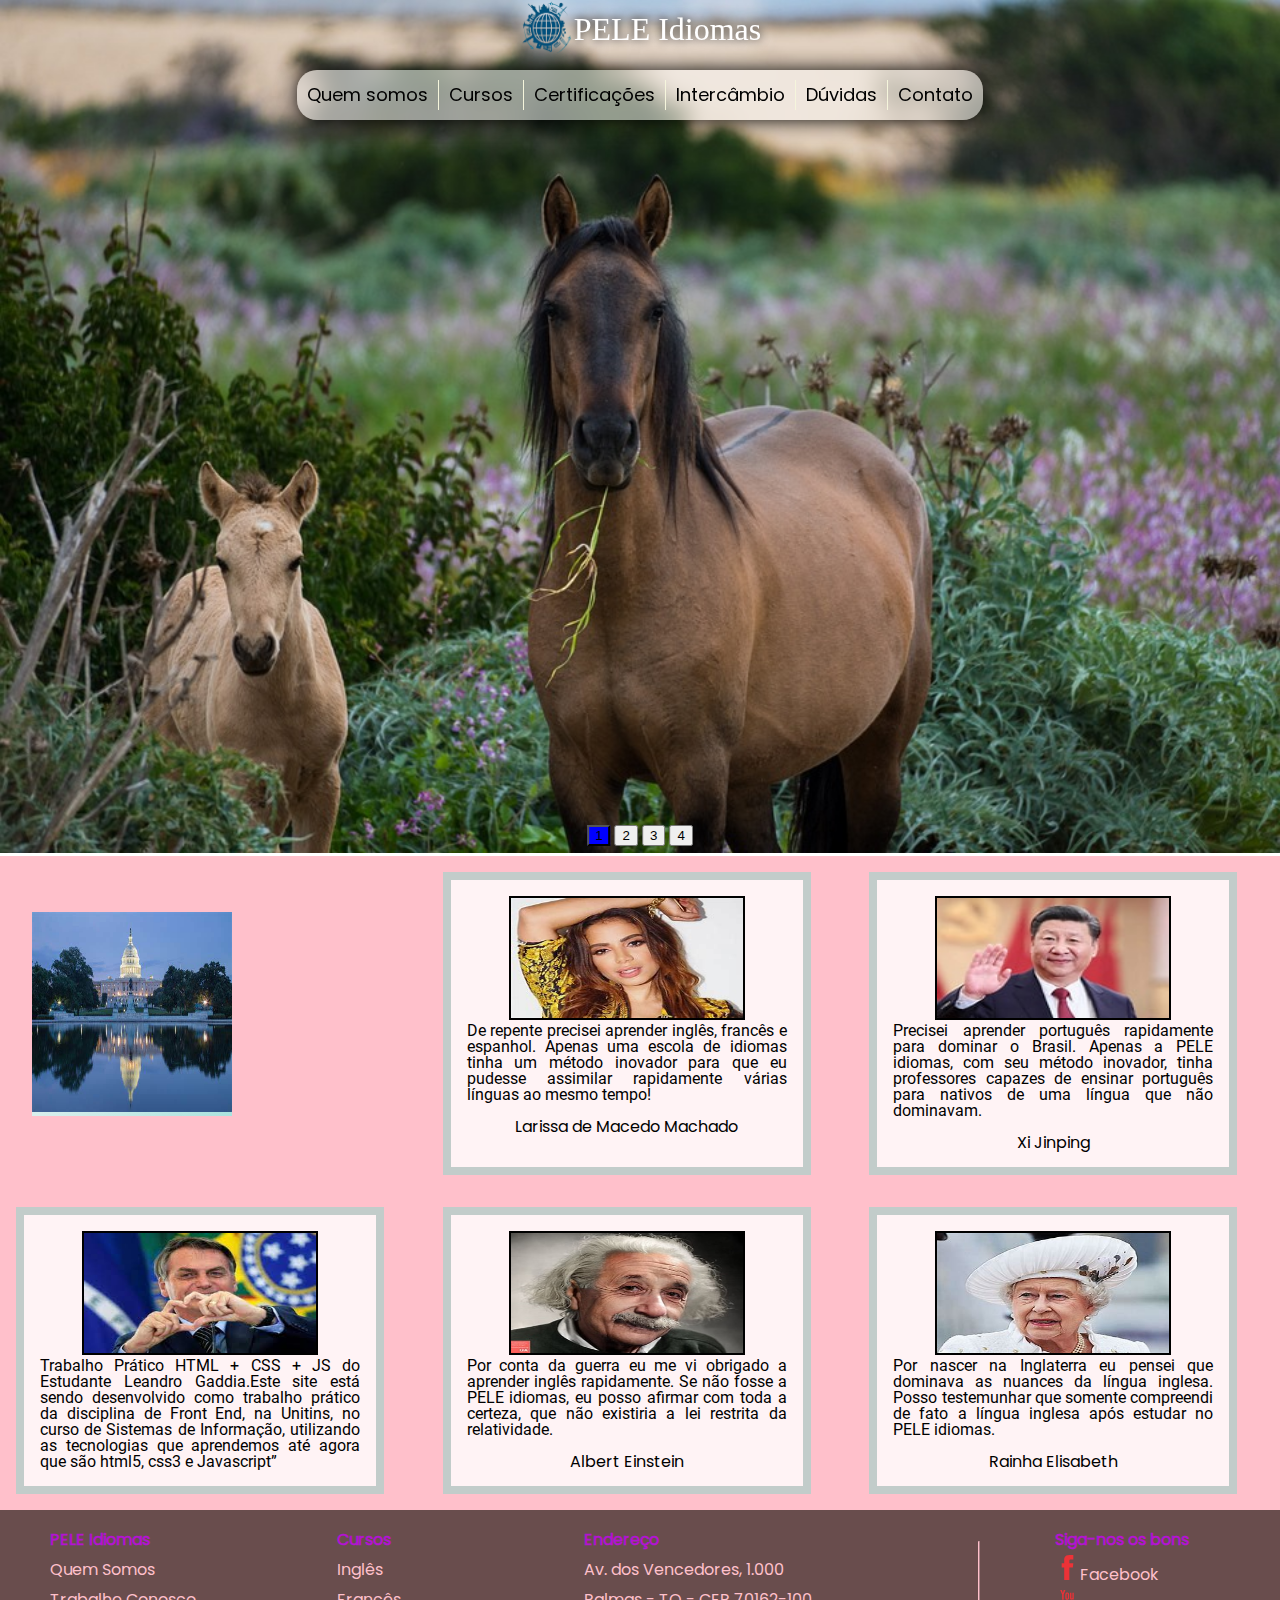
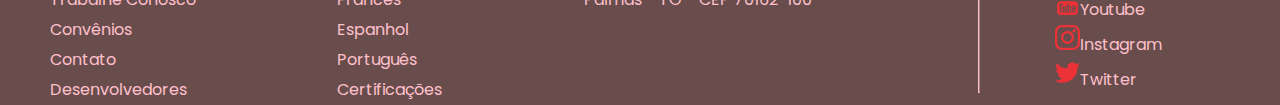
<file: index.html>
<!DOCTYPE html>
<html lang="pt">

<head>
    <meta charset="UTF-8">
    <meta http-equiv="X-UA-Compatible" content="IE=edge">
    <meta name="viewport" content="width=device-width, initial-scale=1.0">
    <link rel="icon" href="./img/logo.jpeg">
    <link rel="stylesheet" href="./css/reset.css">
    <link rel="stylesheet" href="./css/style.css">
    <link rel="stylesheet" href="./css/animation.css">
    <title>PELE Idiomas</title>
</head>

<body>

    <!-- Definindo o menu2 -->
    <div class="grid-container_1">
        <header class="menu2">
            <nav>
                <ul id="texto_poppins" class="center">
                    <li class="linha_qs_menu"><a href="#" target="_blank">Quem somos</a></li>
                    <div class="linha"></div>
                    <li class="tooltip_cursos"><a href="#" target="_blank">Cursos</a>
                        <ul class="tooltiptext_cursos">
                            <li><a href="curso_ingles.html">Inglês</a></li>
                            <li><a href="#">Francês</a></li>
                            <li><a href="#">Espanhol</a></li>
                            <li><a href="#">Português</a></li>
                        </ul>
                    </li>
                    <div class="linha"></div>
                    <li class="tooltip_certificacoes"><a href="#" target="_blank">Certificações</a>
                        <ul class="tooltiptext_certificacoes">
                            <li><a href="#">TOEFL</a></li>
                            <li><a href="#">Cambridge</a></li>
                            <li><a href="#">DELF</a></li>
                            <li><a href="#">DALF</a></li>
                            <li><a href="#">SIELE</a></li>
                        </ul>
                    </li>
                    <div class="linha"></div>
                    <li class="tooltip_intercambio"><a href="#">Intercâmbio</a>
                        <ul class="tooltiptext_intercambio">
                            <li><a href="intercambio_eua.html">EUA</a></li>
                            <li><a href="#">Inglaterra</a></li>
                            <li><a href="#">França</a></li>
                            <li><a href="#">Espanha</a></li>
                        </ul>
                    </li>
                    <div class="linha"></div>
                    <li><a href="#" target="_blank">Dúvidas</a></li>
                    <div class="linha"></div>
                    <li id="linha_menu_contato"><a href="contato.html">Contato</a></li>
                </ul>
            </nav>
        </header>
    </div>

    <!-- Definindo o grid da pagina -->
    <div class="grid-pagina">

        <!-- Definindo o Carrossel -->
        <div class="grid-container_2">
            <div class="carrossel">
                <!-- Definindo o menu1 -->
                <div class="menu1">
                    <nav>
                        <ul class="home">

                            <li id="linha_logo_menu"><a href="#" target="_blank"><img
                                        src="img/logo_transparente.png"></a></li>
                            <li id="linha_nome_menu"><a href="#" target="_blank"><b>PELE Idiomas</b></a></li>

                        </ul>
                    </nav>
                </div>
                <div class="galeria">
                    <ul class="lista_de_slides">
                        <li class="slide"><a href="#" target="_blank"><img src="./img/foto01.jpg" alt="Foto 1"></a></li>
                        <li class="slide"><a href="#" target="_blank"><img src="./img/foto02.jpg" alt="Foto 2"></a></li>
                        <li class="slide"><a href="#" target="_blank"><img src="./img/foto03.jpg" alt="Foto 3"></a></li>
                        <li class="slide"><a href="#" target="_blank"><img src="./img/foto04.jpg" alt="Foto 4"></a></li>
                    </ul>
                </div>
                <div class="controle">
                    <button class="opcao" onclick="altera_visao(0)">1</button>
                    <button class="opcao" onclick="altera_visao(1)">2</button>
                    <button class="opcao" onclick="altera_visao(2)">3</button>
                    <button class="opcao" onclick="altera_visao(3)">4</button>
                </div>
            </div>
        </div>

        <!-- Definindo o cubo e os depoimentos -->
        <div class="grid-container_3">

            <!-- Definindo o cubo -->
            <div class="cubo">
                <div class="face face--front"><a href="intercambio_eua.html"><img
                            src="./img/washington.jpg" alt="Foto 1">
                        <p class="washington">Intercâmbio <br> para <br> Washington</p>
                    </a></div>
                <div class="face face--right"><a href="#"><img
                            src="./img/london.jpg" alt="Foto 2">
                        <p class="londres">Intercâmbio <br> para <br> Londres</p>
                    </a></div>
                <div class="face face--back"><a href="#"><img
                            src="./img/paris.jpg" alt="Foto 3">
                        <p class="paris">Intercâmbio <br> para <br> Paris</p>
                    </a></div>
                <div class="face face--left"><a href="#"><img
                            src="./img/madrid.jpg" alt="Foto 4">
                        <p class="madrid">Intercâmbio <br> para <br> Madrid</p>
                    </a></div>
                <div class="face face--top"></div>
                <div class="face face--bottom"></div>
            </div>

            <div class="depoimento1">
                <img src="img/aluno1.jpg">
                <p id="texto_roboto">De repente precisei aprender inglês, francês e espanhol. Apenas uma escola de
                    idiomas tinha um método inovador para que eu pudesse assimilar rapidamente várias línguas ao mesmo
                    tempo!</p> <br>
                <p id="texto_poppins">Larissa de Macedo Machado</p>
            </div>

            <div class="depoimento2">
                <img src="img/aluno2.jpg">
                <p id="texto_roboto">Precisei aprender português rapidamente para dominar o Brasil. Apenas a PELE
                    idiomas, com seu método inovador, tinha professores capazes de ensinar português para nativos de uma
                    língua que não dominavam.</p> <br>
                <p id="texto_poppins">Xi Jinping</p>
            </div>

            <div class="depoimento5">
                <img src="img/aluno5.jpg">
                <p id="texto_roboto">Trabalho Prático HTML + CSS + JS do Estudante Leandro Gaddia.Este site está sendo desenvolvido como trabalho prático da disciplina de Front End, na Unitins, no curso de Sistemas de Informação, utilizando as tecnologias que aprendemos até agora que são html5, css3 e Javascript”</p>
            </div>

            <div class="depoimento3">
                <img src="img/aluno3.jpg">
                <p id="texto_roboto">Por conta da guerra eu me vi obrigado a aprender inglês rapidamente. Se não fosse a
                    PELE idiomas, eu posso afirmar com toda a certeza, que não existiria a lei restrita da relatividade.
                </p> <br>
                <p id="texto_poppins">Albert Einstein</p>
            </div>

            <div class="depoimento4">
                <img src="img/aluno4.jpg">
                <p id="texto_roboto">Por nascer na Inglaterra eu pensei que dominava as nuances da língua inglesa. Posso
                    testemunhar que somente compreendi de fato a língua inglesa após estudar no PELE idiomas.</p> <br>
                <p id="texto_poppins">Rainha Elisabeth</p>
            </div>

        </div>

        <!-- Definindo o rodapé -->
        <div id="texto_poppins" class="grid-container_4">
            <div class="item-f1">
                <div class="topicos">PELE Idiomas</div>
                <nav>
                    <ul>
                        <li><a href="#" target="_blank">Quem Somos</a></li>
                        <li><a href="#" target="_blank">Trabalhe Conosco</a></li>
                        <li><a href="#" target="_blank">Convênios</a></li>
                        <li><a href="#" target="_blank">Contato</a></li>
                        <li><a href="quemsou.html">Desenvolvedores</a></li>
                    </ul>
                </nav>
            </div>

            <div class="item-f2">
                <div class="topicos">Cursos</div>
                <nav>
                    <ul>
                        <li><a href="#" target="_blank">Inglês</a></li>
                        <li><a href="#" target="_blank">Francês</a></li>
                        <li><a href="#" target="_blank">Espanhol</a></li>
                        <li><a href="#" target="_blank">Português</a></li>
                        <li><a href="#" target="_blank">Certificações</a></li>
                    </ul>
                </nav>
            </div>

            <div class="item-f3">
                <div class="topicos">Endereço</div>
                <nav>
                    <ul>
                        <li>Av. dos Vencedores, 1.000</li>
                        <li>Palmas - TO - CEP 70162-100</li>
                    </ul>
                </nav>
            </div>

            <div class="item-f4">
                <div class="bloco1">
                    <hr>
                </div>
                <div class="bloco2">
                    <div class="topicos">Siga-nos os bons</div>
                    <nav>
                        <ul>
                            <li><a href="#" target="_blank"><img src="./img/facebook.svg">Facebook</a></li>
                            <li><a href="#" target="_blank"><img src="./img/youtube.svg">Youtube</a></li>
                            <li><a href="#" target="_blank"><img src="./img/instagram.svg">Instagram</a></li>
                            <li><a href="#" target="_blank"><img src="./img/twitter.svg">Twitter</a></li>
                        </ul>
                    </nav>
                </div>
            </div>
        </div>

    </div>
    <script src="script/menu_flutuante.js"></script>
    <script src="script/carrossel.js"></script>
</body>

</html>
</file>
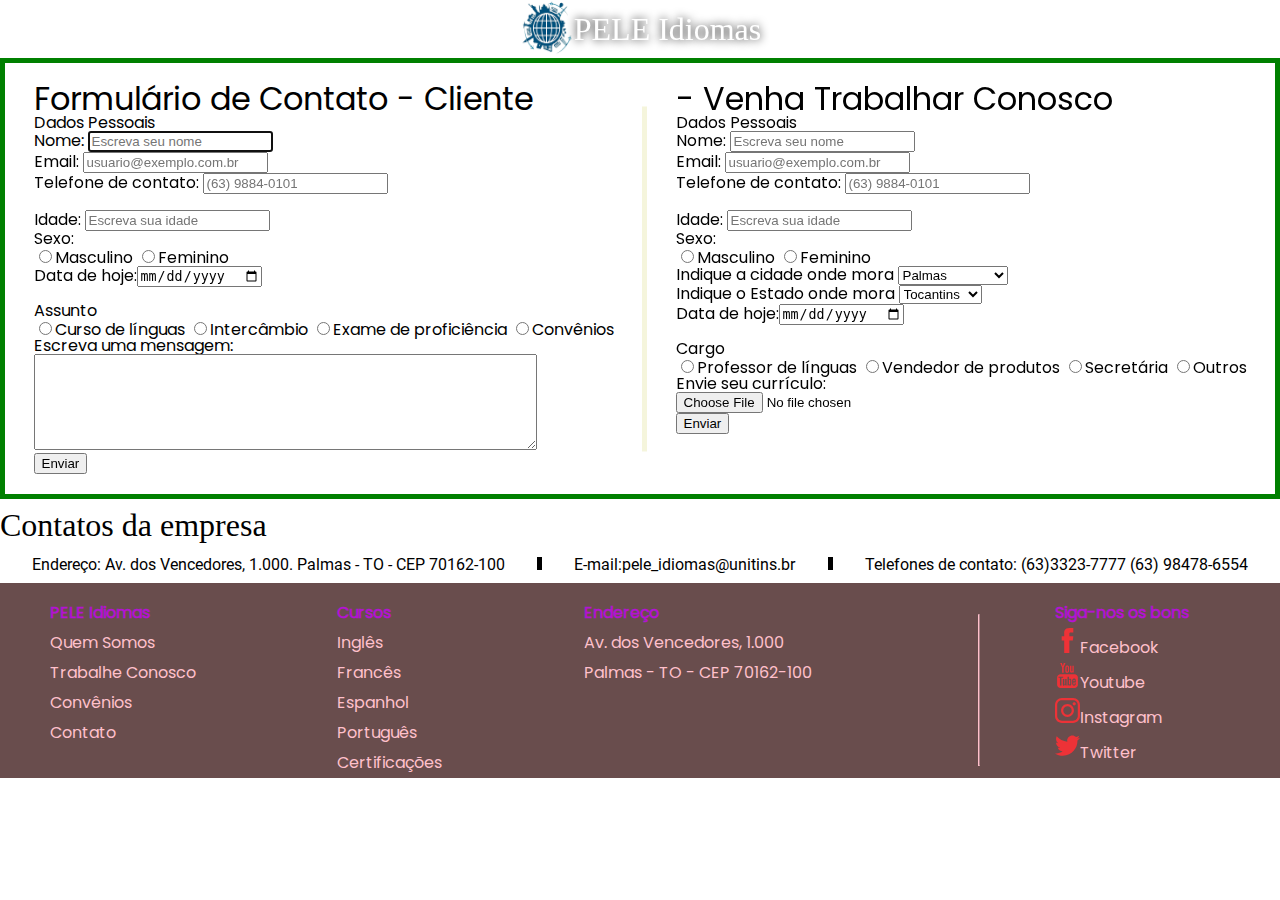
<file: contato.html>
<!DOCTYPE html>
<html lang="en">

<head>
    <meta charset="UTF-8">
    <meta http-equiv="X-UA-Compatible" content="IE=edge">
    <meta name="viewport" content="width=device-width, initial-scale=1.0">
    <link rel="icon" href="./img/logo.jpeg">
    <link rel="stylesheet" href="./css/reset.css">
    <link rel="stylesheet" href="./css/style.css">
    <title>Contato</title>
</head>

<body>
    <div class="grid_contato">
        <div class="menu_contato">
            <nav>
                <ul class="home">

                    <li id="linha_logo_menu"><a href="index.html"><img src="img/logo_transparente.png"></a>
                    </li>
                    <li id="linha_nome_menu"><a href="index.html"><b>PELE Idiomas</b></a></li>

                </ul>
            </nav>
        </div>
        <div class="contato">
            <div id="texto_poppins" class="formulario1">
                <h1>Formulário de Contato - Cliente</h1>
                <form name="Formulario1">
                    <fieldset>
                        <legend>Dados Pessoais</legend>
                        <label>Nome: <input type="text" name="nome" placeholder="Escreva seu nome" required
                                autofocus></label>
                        <br>
                        <label>Email: <input type="email" name="e-mail" placeholder="usuario@exemplo.com.br"
                                required></label>
                        <br>
                        <label>Telefone de contato: <input type="tel" name="cel"
                                placeholder="(63) 9884-0101"><br></label>
                        <br>
                        <label>Idade: <input type="text" name="idade" placeholder="Escreva sua idade" required
                            autofocus></label>
                    <br>
                        <div>Sexo: </div>
                        <label><input type="radio" name="sexo" value="masculino">Masculino</label>
                        <label><input type="radio" name="sexo" value="feminino">Feminino</label>
                    </fieldset>
                    <label>Data de hoje:<input type="date" name="calendario"><br></label><br>
                    <fieldset>
                        <legend>Assunto</legend>
                        <label><input type="radio" name="assunto" value="curso">Curso de línguas</label>
                        <label><input type="radio" name="assunto" value="intercambio">Intercâmbio</label>
                        <label><input type="radio" name="assunto" value="exame">Exame de proficiência</label>
                        <label><input type="radio" name="assunto" value="convenio">Convênios</label>
                    </fieldset>
                    <fieldset>
                        <legend>Escreva uma mensagem:</legend>
                        <textarea name="mensagem" cols="60" rows="6"></textarea>
                        <br>
                        <button type="submit">Enviar</button>
                    </fieldset>
                </form>
            </div>
            <div class="linha_form"></div>
            <div id="texto_poppins" class="formulario2">
                <h1>- Venha Trabalhar Conosco</h1>
                <form name="Formulario2">
                    <fieldset>
                        <legend>Dados Pessoais</legend>
                        <label>Nome: <input type="text" name="nome" placeholder="Escreva seu nome" required
                                autofocus></label>
                        <br>
                        <label>Email: <input type="email" name="e-mail" placeholder="usuario@exemplo.com.br"
                                required></label>
                        <br>
                        <label>Telefone de contato: <input type="tel" name="cel" placeholder="(63) 9884-0101"><br></label>
                        <br>
                        <label>Idade: <input type="text" name="idade" placeholder="Escreva sua idade" required
                            autofocus></label>
                    <br>
                        <div>Sexo: </div>
                        <label><input type="radio" name="sexo" value="masculino">Masculino</label>
                        <label><input type="radio" name="sexo" value="feminino">Feminino</label><br>
                        <label for="cidade"> Indique a cidade onde mora</label>
                        <select name="municipio" id="cidade">
                        <option value="palmas">Palmas</option>
                        <option value="paraiso">Paraíso</option>
                        <option value="porto_nacional">Porto Nacional</option>
                        <option value="Miracema">Miracema</option>
                        <option value="lajeado">Lajeado</option>
                        <option value="outro">Outro</option>
                        </select><br>
                        <label for="estado"> Indique o Estado onde mora</label>
                        <select name="estado" id="estado">
                        <option value="tocantins">Tocantins</option>
                        <option value="para">Pará</option>
                        <option value="goias">Goiás</option>
                        <option value="maranhao">Maranhão</option>
                        <option value="outro">Outro</option>
                        </select>

                    </fieldset>
                    <label>Data de hoje:<input type="date" name="calendario"><br></label><br>
                    <fieldset>
                        <legend>Cargo</legend>
                        <label><input type="radio" name="assunto" value="professor">Professor de línguas</label>
                        <label><input type="radio" name="assunto" value="vendedor">Vendedor de produtos</label>
                        <label><input type="radio" name="assunto" value="secretaria">Secretária</label>
                        <label><input type="radio" name="assunto" value="outros">Outros</label>
                    </fieldset>
                    <fieldset>
                        <legend>Envie seu currículo:</legend>
                        <input id="file" type="file">
                        <br>
                        <button type="submit">Enviar</button>
                    </fieldset>
                </form>
            </div>
        </div>
        <div class="grid_dados_empresa">
            <h1>Contatos da empresa</h1><br>
            <div id="texto_roboto" class="dados_empresa">
                <div>Endereço: Av. dos Vencedores, 1.000. Palmas - TO - CEP 70162-100</div> <div class="linha_dados_empresa"></div> <div>E-mail:pele_idiomas@unitins.br</div> <div class="linha_dados_empresa"></div> <div>Telefones de contato: (63)3323-7777 (63) 98478-6554</div>
            </div>
        </div>
        <!-- Definindo o rodapé -->
        <div id="texto_poppins" class="grid-container_4">
            <div class="item-f1">
                <div class="topicos">PELE Idiomas</div>
                <nav>
                    <ul>
                        <li><a href="#" target="_blank">Quem Somos</a></li>
                        <li><a href="#" target="_blank">Trabalhe Conosco</a></li>
                        <li><a href="#" target="_blank">Convênios</a></li>
                        <li><a href="#" target="_blank">Contato</a></li>
                    </ul>
                </nav>
            </div>

            <div class="item-f2">
                <div class="topicos">Cursos</div>
                <nav>
                    <ul>
                        <li><a href="#" target="_blank">Inglês</a></li>
                        <li><a href="#" target="_blank">Francês</a></li>
                        <li><a href="#" target="_blank">Espanhol</a></li>
                        <li><a href="#" target="_blank">Português</a></li>
                        <li><a href="#" target="_blank">Certificações</a></li>
                    </ul>
                </nav>
            </div>

            <div class="item-f3">
                <div class="topicos">Endereço</div>
                <nav>
                    <ul>
                        <li>Av. dos Vencedores, 1.000</li>
                        <li>Palmas - TO - CEP 70162-100</li>
                    </ul>
                </nav>
            </div>

            <div class="item-f4">
                <div class="bloco1">
                    <hr>
                </div>
                <div class="bloco2">
                    <div class="topicos">Siga-nos os bons</div>
                    <nav>
                        <ul>
                            <li><a href="#" target="_blank"><img src="./img/facebook.svg">Facebook</a></li>
                            <li><a href="#" target="_blank"><img src="./img/youtube.svg">Youtube</a></li>
                            <li><a href="#" target="_blank"><img src="./img/instagram.svg">Instagram</a></li>
                            <li><a href="#" target="_blank"><img src="./img/twitter.svg">Twitter</a></li>
                        </ul>
                    </nav>
                </div>
            </div>
        </div>
    </div>
</body>

</html>
</file>
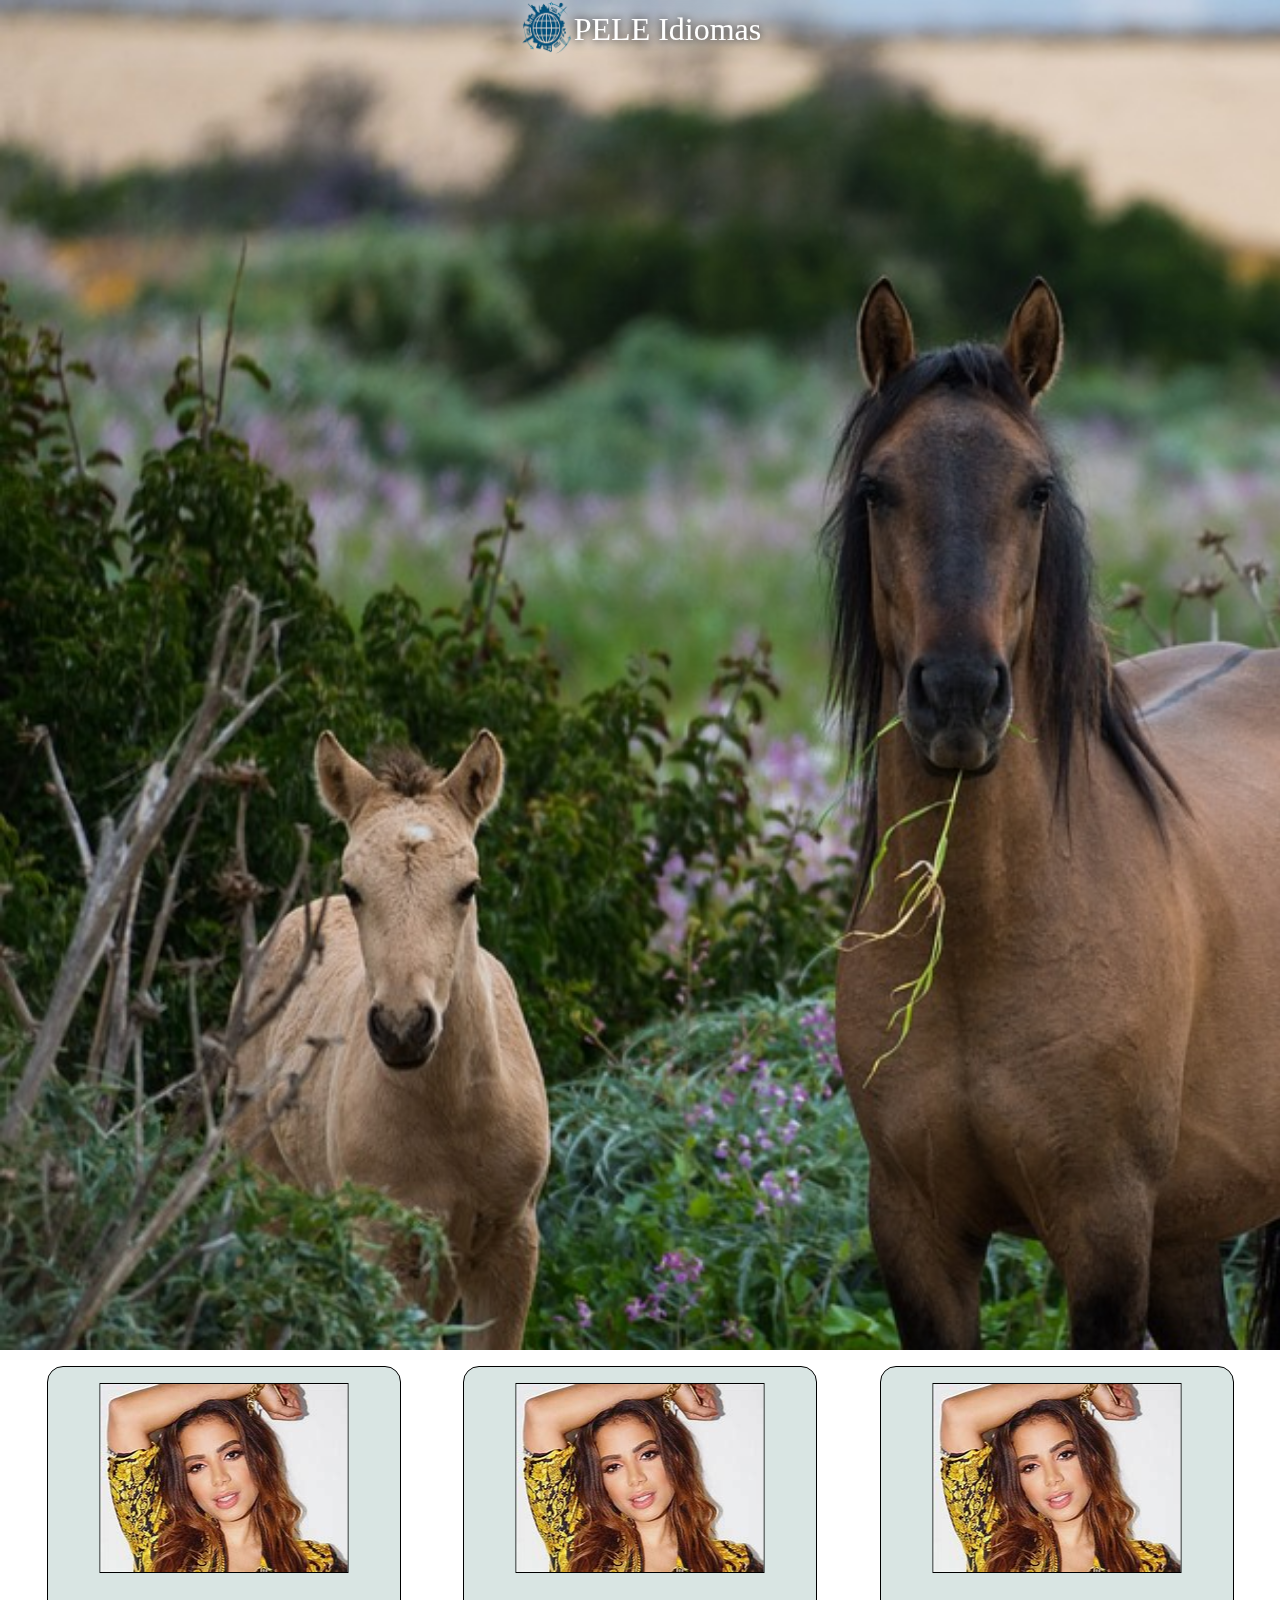
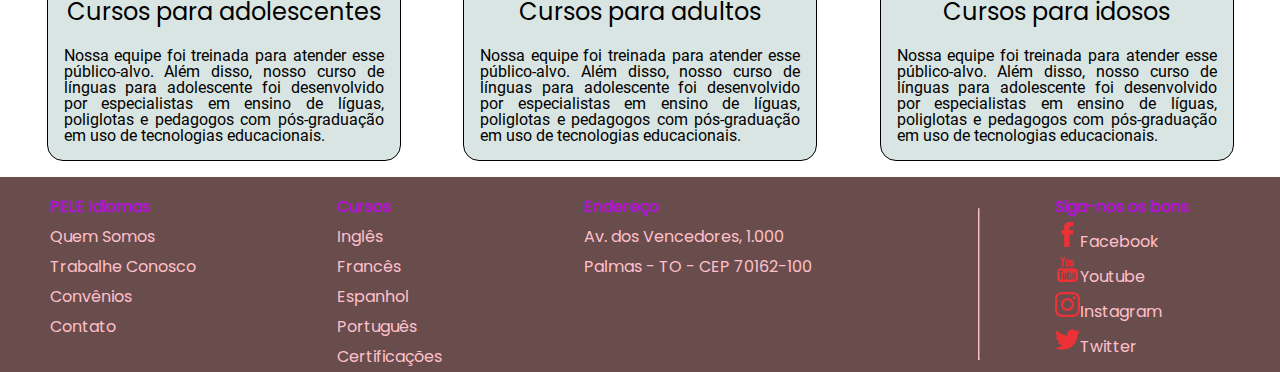
<file: curso_ingles.html>
<!DOCTYPE html>
<html lang="en">

<head>
    <meta charset="UTF-8">
    <meta http-equiv="X-UA-Compatible" content="IE=edge">
    <meta name="viewport" content="width=device-width, initial-scale=1.0">
    <link rel="icon" href="./img/logo.jpeg">
    <link rel="stylesheet" href="./css/reset.css">
    <link rel="stylesheet" href="./css/style.css">
    <title>Cursos de inglês</title>
</head>

<body>
    <div class="grid_curso_ingles">
        <div class="imagem_de_fundo_ingles">
            <div class="menu1">
                <nav>
                    <ul class="home">

                        <li id="linha_logo_menu"><a href="index.html"><img src="img/logo_transparente.png"></a>
                        </li>
                        <li id="linha_nome_menu"><a href="index.html"><b>PELE Idiomas</b></a></li>

                    </ul>
                </nav>
            </div>
        </div>
        <div class="cursos_ingles">
            <div class="adolescente_linguas">
                <img class="imagem_linguas" src="img/aluno1.jpg">
                <p id="texto_poppins" class="titulo_linguas">Cursos para adolescentes</p>
                <p id="texto_roboto" class="texto_linguas"> Nossa equipe foi treinada para atender esse público-alvo.
                    Além disso, nosso curso de línguas para
                    adolescente foi desenvolvido por especialistas em ensino de líguas, poliglotas e pedagogos com
                    pós-graduação em uso de tecnologias educacionais.</p>
            </div>
            <div class="adulto_linguas">
                <img class="imagem_linguas" src="img/aluno1.jpg">
                <p id="texto_poppins" class="titulo_linguas">Cursos para adultos</p>
                <p id="texto_roboto" class="texto_linguas"> Nossa equipe foi treinada para atender esse público-alvo.
                    Além disso, nosso curso de línguas para
                    adolescente foi desenvolvido por especialistas em ensino de líguas, poliglotas e pedagogos com
                    pós-graduação em uso de tecnologias educacionais.</p>
            </div>
            <div class="idoso_linguas">
                <img class="imagem_linguas" src="img/aluno1.jpg">
                <p id="texto_poppins" class="titulo_linguas">Cursos para idosos</p>
                <p id="texto_roboto" class="texto_linguas"> Nossa equipe foi treinada para atender esse público-alvo.
                    Além disso, nosso curso de línguas para
                    adolescente foi desenvolvido por especialistas em ensino de líguas, poliglotas e pedagogos com
                    pós-graduação em uso de tecnologias educacionais.</p>
            </div>
        </div>

        <!-- Definindo o rodapé -->
        <div id="texto_poppins" class="grid-container_4">
            <div class="item-f1">
                <div class="topicos">PELE Idiomas</div>
                <nav>
                    <ul>
                        <li><a href="#" target="_blank">Quem Somos</a></li>
                        <li><a href="#" target="_blank">Trabalhe Conosco</a></li>
                        <li><a href="#" target="_blank">Convênios</a></li>
                        <li><a href="#" target="_blank">Contato</a></li>
                    </ul>
                </nav>
            </div>

            <div class="item-f2">
                <div class="topicos">Cursos</div>
                <nav>
                    <ul>
                        <li><a href="#" target="_blank">Inglês</a></li>
                        <li><a href="#" target="_blank">Francês</a></li>
                        <li><a href="#" target="_blank">Espanhol</a></li>
                        <li><a href="#" target="_blank">Português</a></li>
                        <li><a href="#" target="_blank">Certificações</a></li>
                    </ul>
                </nav>
            </div>

            <div class="item-f3">
                <div class="topicos">Endereço</div>
                <nav>
                    <ul>
                        <li>Av. dos Vencedores, 1.000</li>
                        <li>Palmas - TO - CEP 70162-100</li>
                    </ul>
                </nav>
            </div>

            <div class="item-f4">
                <div class="bloco1">
                    <hr>
                </div>
                <div class="bloco2">
                    <div class="topicos">Siga-nos os bons</div>
                    <nav>
                        <ul>
                            <li><a href="#" target="_blank"><img src="./img/facebook.svg">Facebook</a></li>
                            <li><a href="#" target="_blank"><img src="./img/youtube.svg">Youtube</a></li>
                            <li><a href="#" target="_blank"><img src="./img/instagram.svg">Instagram</a></li>
                            <li><a href="#" target="_blank"><img src="./img/twitter.svg">Twitter</a></li>
                        </ul>
                    </nav>
                </div>
            </div>
        </div>
    </div>
</body>

</html>
</file>
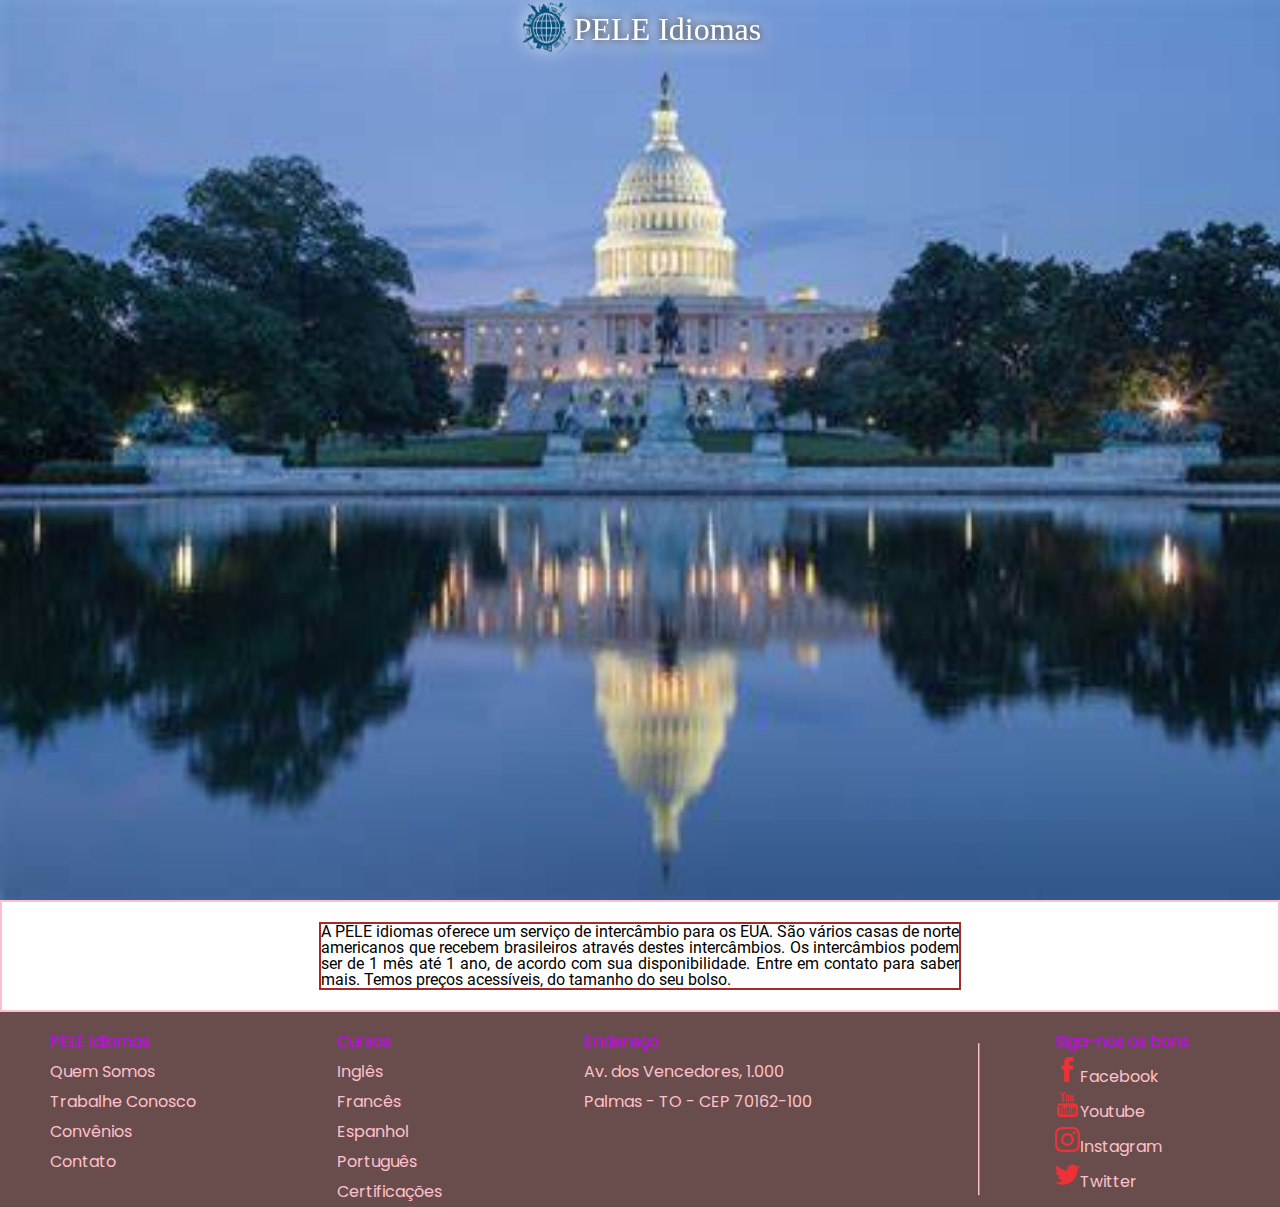
<file: intercambio_eua.html>
<!DOCTYPE html>
<html lang="en">
<head>
    <meta charset="UTF-8">
    <meta http-equiv="X-UA-Compatible" content="IE=edge">
    <meta name="viewport" content="width=device-width, initial-scale=1.0">
    <link rel="icon" href="./img/logo.jpeg">
    <link rel="stylesheet" href="./css/reset.css">
    <link rel="stylesheet" href="./css/style.css">
    <title>Intercâmbio na Inglaterra</title>
</head>
<body>
    <div class="grid_intercambio_eua">
        <div class="imagem_de_fundo_intercambio_eua">
            <div class="menu1">
                <nav>
                    <ul class="home">

                        <li id="linha_logo_menu"><a href="index.html"><img src="img/logo_transparente.png"></a>
                        </li>
                        <li id="linha_nome_menu"><a href="index.html"><b>PELE Idiomas</b></a></li>

                    </ul>
                </nav>
            </div>
        </div>
        <div class="intercambio_eua">
            <p id="texto_roboto" class="texto_intercambio_eua">A PELE idiomas oferece um serviço de intercâmbio para os EUA. São vários casas de norte americanos que recebem brasileiros através destes intercâmbios. Os intercâmbios podem ser de 1 mês até 1 ano, de acordo com sua disponibilidade. Entre em contato para saber mais. Temos preços acessíveis, do tamanho do seu bolso.<p> 
        </div>  
        <!-- Definindo o rodapé -->
        <div id="texto_poppins" class="grid-container_4">
            <div class="item-f1">
                <div class="topicos">PELE Idiomas</div>
                <nav>
                    <ul>
                        <li><a href="#" target="_blank">Quem Somos</a></li>
                        <li><a href="#" target="_blank">Trabalhe Conosco</a></li>
                        <li><a href="#" target="_blank">Convênios</a></li>
                        <li><a href="#" target="_blank">Contato</a></li>
                    </ul>
                </nav>
            </div>

            <div class="item-f2">
                <div class="topicos">Cursos</div>
                <nav>
                    <ul>
                        <li><a href="#" target="_blank">Inglês</a></li>
                        <li><a href="#" target="_blank">Francês</a></li>
                        <li><a href="#" target="_blank">Espanhol</a></li>
                        <li><a href="#" target="_blank">Português</a></li>
                        <li><a href="#" target="_blank">Certificações</a></li>
                    </ul>
                </nav>
            </div>

            <div class="item-f3">
                <div class="topicos">Endereço</div>
                <nav>
                    <ul>
                        <li>Av. dos Vencedores, 1.000</li>
                        <li>Palmas - TO - CEP 70162-100</li>
                    </ul>
                </nav>
            </div>

            <div class="item-f4">
                <div class="bloco1">
                    <hr>
                </div>
                <div class="bloco2">
                    <div class="topicos">Siga-nos os bons</div>
                    <nav>
                        <ul>
                            <li><a href="#" target="_blank"><img src="./img/facebook.svg">Facebook</a></li>
                            <li><a href="#" target="_blank"><img src="./img/youtube.svg">Youtube</a></li>
                            <li><a href="#" target="_blank"><img src="./img/instagram.svg">Instagram</a></li>
                            <li><a href="#" target="_blank"><img src="./img/twitter.svg">Twitter</a></li>
                        </ul>
                    </nav>
                </div>
            </div>
        </div>
    </div>
</body>
</html>
</file>
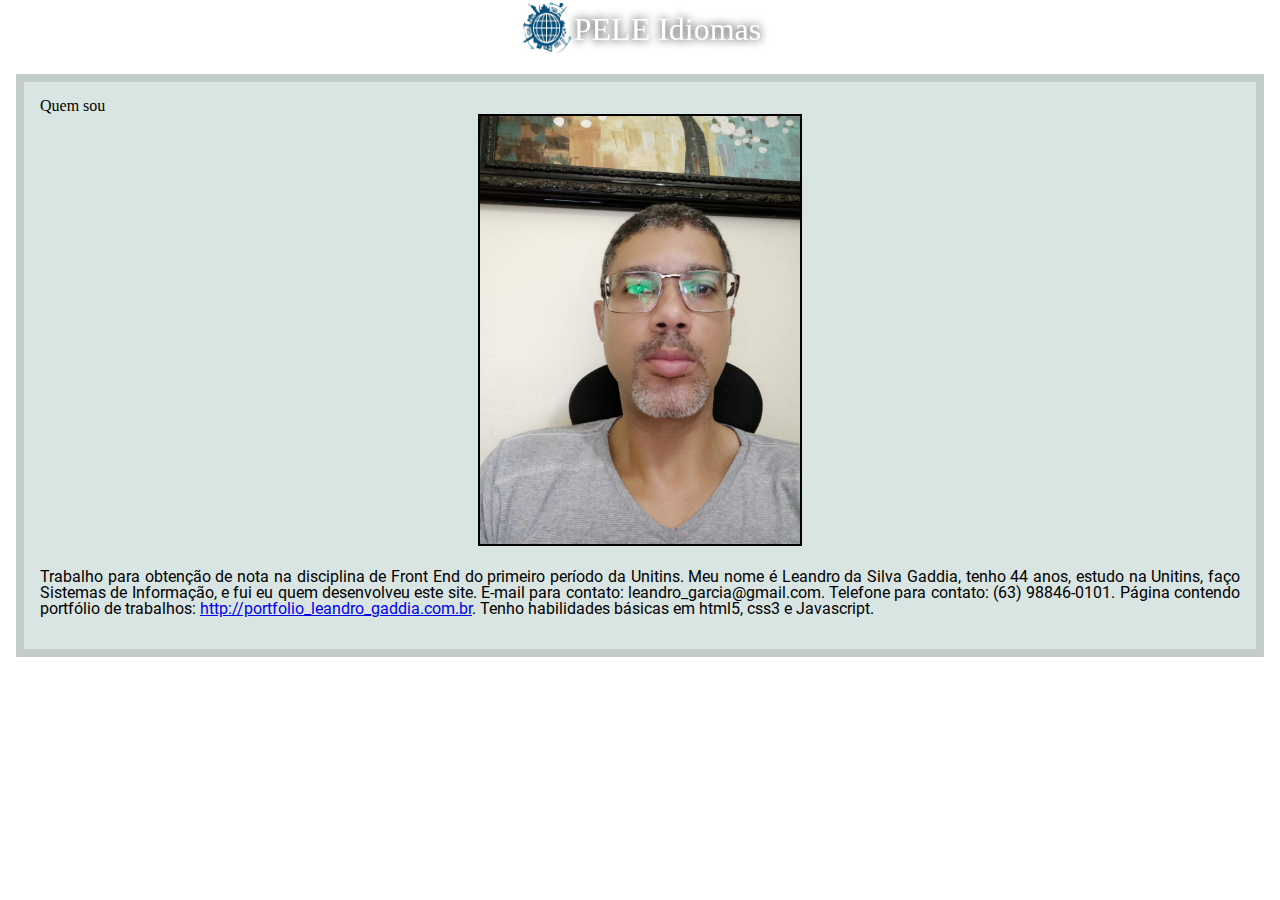
<file: quemsou.html>
<!DOCTYPE html>
<html lang="en">

<head>
    <meta charset="UTF-8">
    <meta http-equiv="X-UA-Compatible" content="IE=edge">
    <meta name="viewport" content="width=device-width, initial-scale=1.0">
    <link rel="icon" href="./img/logo.jpeg">
    <link rel="stylesheet" href="./css/reset.css">
    <link rel="stylesheet" href="./css/style.css">
    <title>Desenvolvedores</title>
</head>

<body>
    <div class="grid_desenvolvedores">
        <div class="menu_desenvolvedor">
            <nav>
                <ul class="home">

                    <li id="linha_logo_menu"><a href="index.html"><img src="img/logo_transparente.png"></a>
                    </li>
                    <li id="linha_nome_menu"><a href="index.html"><b>PELE Idiomas</b></a></li>

                </ul>
            </nav>
        </div>
        
        <div class="desenvolvimento">
            <h1>Quem sou</h1>
            <img src="img/Leandro.jpeg">
            <p id="texto_roboto" class="desenvolvimento_texto">Trabalho para obtenção de nota na disciplina de Front End do primeiro período da Unitins. Meu nome é Leandro da Silva Gaddia, tenho 44 anos, estudo na Unitins, faço Sistemas de Informação, e fui eu quem desenvolveu este site. E-mail para contato: leandro_garcia@gmail.com. Telefone para contato: (63) 98846-0101. Página contendo portfólio de trabalhos: <a href="http://portfolio_leandro_gaddia.com.br">http://portfolio_leandro_gaddia.com.br</a>. Tenho habilidades básicas em html5, css3 e Javascript.
            </p> <br>
        </div>
    </div>
</body>

</html>
</file>
<file: css/style.css>
/* 
EFEITO CARROSSEL COM HTML & CSS - SEM JAVASCRIPT https://www.youtube.com/watch?v=XXUEFueOsAs
Como fazer um SLIDESHOW com HTML e CSS | Higor Feijó https://www.youtube.com/watch?v=zxqGOgsgUtk&t=1328s
Slideshow apenas com CSS https://www.treinaweb.com.br/blog/slideshow-apenas-com-css
Criando um menu horizontal com HTML e CSS https://satellasoft.com/artigo/css/criando-um-menu-horizontal-com-html-e-css
Criando Menu Horizontal com Sub-Menu https://www.youtube.com/watch?v=7u8vR-pQrYQ
*/

/* Estilos das fontes */

@font-face {
  font-family: 'Poppins';
  src: url("../fonts/Poppins/Poppins-Regular.ttf") format('truetype');
  font-style: normal;
}

@font-face {
  font-family: 'Roboto';
  src: url("../fonts/Roboto/Roboto-Regular.ttf") format('truetype');
  font-style: normal;
}

#texto_poppins {
  font-family: 'Poppins';
}

#texto_roboto {
  font-family: 'Roboto';
  text-align: justify;
  text-justify: inter-word;
}

/* Propriedades do Container Grid */

.grid-pagina {
  display: grid;
  grid-template-columns: auto;
}

.grid-container_2 {
  grid-column-start: 1;
  grid-column-end: 2;
}

.grid-container_3 {
  grid-column-start: 1;
  grid-column-end: 2;
}

.grid-container_4 {
  grid-column-start: 1;
  grid-column-end: 2;
}

/*Cubo e depoimentos */
.grid-container_3 {
  display: grid;
  grid-template-columns: auto auto auto;
  background-color: pink;
}

.grid-container_3 > div {
  background-color: rgba(255, 255, 255, 0.8);
  text-align: center;
}

.cubo {
  grid-column-start: 1;
  grid-column-end: 2;
  padding: none;
  margin: 1em 2em;
}

.depoimento1 {
  grid-column-start: 2;
  grid-column-end: 3;
  background-color: #d9e5e3;
  border: 0.5em solid #c2ccca;
  padding: 1em;
  margin: 1em 1em;
  width: 40ch;
  position: relative;
  transition: transform 1s, box-shadow 2s;
}

.depoimento1:hover {
  box-shadow: 0 0 0 9999px rgba(0,0,0,0.8);
  transform: scale(1.2) rotate(-5deg);
}

.depoimento1 img {
  width: 29ch;
  height: 15ch;
  border: 2px solid black;
}

.depoimento2 {
  grid-column-start: 3;
  grid-column-end: 4;
  background-color: #d9e5e3;
  border: 0.5em solid #c2ccca;
  padding: 1em;
  margin: 1em 1em;
  width: 40ch;
  position: relative;
  transition: transform 1s, box-shadow 2s;
}

.depoimento2:hover {
  box-shadow: 0 0 0 9999px rgba(0,0,0,0.8);
  transform: scale(1.2) rotate(+5deg);
}

.depoimento2 img {
  width: 29ch;
  height: 15ch;
  border: 2px solid black;
  }

  .depoimento5 {
    grid-column-start: 1;
    grid-column-end: 2;
    background-color: #d9e5e3;
    border: 0.5em solid #c2ccca;
    padding: 1em;
    margin: 1em 1em;
    width: 40ch;
    position: relative;
    transition: transform 1s, box-shadow 2s;
  }
  
  .depoimento5:hover {
    box-shadow: 0 0 0 9999px rgba(0,0,0,0.8);
    transform: scale(1.2) rotate(-5deg);
  }
  
  .depoimento5 img {
    width: 29ch;
    height: 15ch;
    border: 2px solid black;
  }

.depoimento3 {
  grid-column-start: 2;
  grid-column-end: 3;
  background-color: #d9e5e3;
  border: 0.5em solid #c2ccca;
  padding: 1em;
  margin: 1em 1em;
  width: 40ch;
  position: relative;
  transition: transform 1s, box-shadow 2s;
}

.depoimento3:hover {
  box-shadow: 0 0 0 9999px rgba(0,0,0,0.8);
  transform: scale(1.2) rotate(-5deg);
}

.depoimento3 img {
  width: 29ch;
  height: 15ch;
  border: 2px solid black;
  }

.depoimento4 {
  grid-column-start: 3;
  grid-column-end: 4;
  background-color: #d9e5e3;
  border: 0.5em solid #c2ccca;
  padding: 1em;
  margin: 1em 1em;
  width: 40ch;
  position: relative;
  transition: transform 1s, box-shadow 2s;
}

.depoimento4:hover {
  box-shadow: 0 0 0 9999px rgba(0,0,0,0.8);
  transform: scale(1.2) rotate(+5deg);
}

.depoimento4 img {
  width: 29ch;
  height: 15ch;
  border: 2px solid black;
  }

/* Rodapé */
.grid-container_4 {
  display: grid;
  grid-template-columns: auto auto auto auto;
  background-color: rgba(67, 32, 32, 0.8);
}

.item-f1 {
  grid-column-start: 1;
  grid-column-end: 2;
  line-height: 30px;
  padding-left: 50px;
}

.item-f2 {
  grid-column-start: 2;
  grid-column-end: 3;
  line-height: 30px;
  padding-left: 50px;
}

.item-f3 {
  grid-column-start: 3;
  grid-column-end: 4;
  line-height: 30px;
  padding-left: 50px;
}

.item-f4 {
  grid-column-start: 4;
  grid-column-end: 5;
  line-height: 30px;
  display: flex;
}

.bloco1 hr {
  transform: rotate(90deg);
  width: 150px;
  position:relative;
  top: 50%;
  border-color: pink;
}

.topicos {
  
  font-weight: bold;
  margin-top: 15px;
  color: rgba(204, 0, 255, 0.762);
}

.grid-container_4 li {
  color: pink;
  grid-row: 4 / span 2;
}

.grid-container_4 a {
  color: pink;
  text-decoration: none;
}


/* Cabeçalho */
.menu1 {
  position:absolute;
  z-index: 1;
  left: 50%;
  transform: translateX(-50%);
}

.home {
  top: 0px;
  font-size:large;
  text-align: center;
  display:flex;
  align-items: center;
  justify-content: center;
  filter: drop-shadow(0 0 10px white);
}


.home a{
  color: white;
  text-decoration: none;
  text-shadow: 0 0 10px black;
}

#linha_logo_menu img{
  height: 55px;
  width: 55px;
}

#linha_nome_menu {
  color: white;
  font-size: xx-large;
}

.grid-container_1 {
  position: fixed;
  top: 70px;
  left: 50%;
  transform: translateX(-50%);
  z-index: 1;
}

.center{
  /*background-color: beige;*/
  display:flex;
  place-items: center;
  /* display:grid; */
  /* width: 50%; */
  line-height: 50px;
  /* grid-template-columns: auto auto auto auto auto auto;
	text-align: center; */
  font-size:large;
  border-radius: 20px;
  box-shadow: 0 0 20px;
  height: 50px;
  backdrop-filter: blur(10px);
  background-color: rgba(255, 255, 255, 0.5);
}

.linha {
background-color: beige;
width: 1px;
height: 60%;
display:block;
}

.center li{
  padding: 0 10px;
}

.center li:hover{
	background-color: #2c69cc;
}

/* Permanece com a linha do botao em preto quando o mouse passar por cima.
#login:hover {
  background-color: black;
} */

.center a{
	color: black;
	text-decoration: none;
}

.linha_qs_menu {
  border-bottom-left-radius: 20px;
  border-top-left-radius: 20px;
  white-space: nowrap;
}

#linha_menu_contato {
  border-bottom-right-radius: 20px;
  border-top-right-radius: 20px;
}

.botao {
  
  background-color: red;
  color:white;
  font-size: x-large;
 
}

.botao:hover {
  background-color: blue;
}

/* Submenu */

.tooltip_cursos {
  position: relative;
}

.tooltip_certificacoes {
  position: relative;
}

.tooltip_intercambio {
  position: relative;
}

.tooltip_cursos .tooltiptext_cursos {
  visibility: hidden;
  box-shadow: 0 0 20px;
  backdrop-filter: blur(10px);
  background-color: rgba(255, 255, 255, 0.5);
  color:black;
  text-align: center;
  padding: 5px 0;
  line-height: 45px;

  /* Position the tooltip */
  position: absolute;
  z-index: 1;
  top: 100%;
  left: 50%;
  transform: translateX(-50%);
}

.tooltip_cursos:hover .tooltiptext_cursos {
  visibility: visible;
}

.tooltip_certificacoes .tooltiptext_certificacoes {
  visibility: hidden;
  box-shadow: 0 0 20px;
  backdrop-filter: blur(10px);
  background-color: rgba(255, 255, 255, 0.5);
  color:black;
  text-align: center;
  padding: 5px 0;
  line-height: 45px;
  
  /* Position the tooltip */
  position: absolute;
  z-index: 1;
  top: 100%;
  left: 0;
  right: 0;
}

.tooltip_certificacoes:hover .tooltiptext_certificacoes {
  visibility: visible;
}

.tooltip_intercambio .tooltiptext_intercambio {
  visibility: hidden;
  box-shadow: 0 0 20px;
  backdrop-filter: blur(10px);
  background-color: rgba(255, 255, 255, 0.5);
  color:black;
  text-align: center;
  padding: 5px 0;
  line-height: 45px;
  
  /* Position the tooltip */
  position: absolute;
  z-index: 1;
  top: 100%;
  left: 0;
  right: 0;
}

.tooltip_intercambio:hover .tooltiptext_intercambio {
  visibility: visible;
}

/* Estilo do Carrossel */

.carrossel {
    width: 100%;
    height: auto;
    position:relative;
}

.galeria {
    overflow: hidden;
  }

.slide {
  width: 100%;
  flex-shrink: 0;
}

.controle {
  position: absolute;
  bottom: 10px;
  left:50%;
  transform: translateX(-50%);
  
}

.opcao {
  cursor: pointer;
}

.lista_de_slides {
  
    /*
    Remove os estilos da lista
    */

    list-style-type: none;
    width: 100%;
    transition: all 0.3s;
    
    /* 
      Deixa todos os itens da lista na horizontal e todos com a mesma largura.
    

    display: grid;
    grid-auto-flow: column;
    grid-auto-columns: 1fr;*/

    display: flex;

    /*
    Exibindo um slide de cada vez. Agora temos um slide do lado do outro. Mas temos que fazer com que apareça apenas um de cada vez. Bom, isso é muito simples: basta que cada slide (li) preencha 100% da largura disponível.  Se temos quatro slides (li), e cada um precisa ocupar 100% do espaço disponível, nosso ul precisa ter um tamanho de 400%. Usamos uma variável do CSS para armazenar o total de itens em nosso Slideshow, e passamos essa variável para a função calc(). Assim podemos mudar facilmente o total de itens dos nossos slides. */
    

    /* --total-items: 4;
    width: calc(var(--total-items) * 100%); */

    /*
    Sabemos que cada li possui um tamanho de 100%, certo? Então para exibir o primeiro slide, o left tem que ter valor 0. Para exibir o segundo slide, temos que mover 100% para a esquerda, ou seja, left precisará ter o valor -100%. Para exibir o terceiro slide, temos que mover 200% para a esquerda, ou seja, left precisará ter o valor -200%.Vamos aproveitar novamente as variáveis do CSS e a função calc() para tratar isso.

    --selected-item: 0;
    position: relative;
    left: calc(var(--selected-item) * -100%); */
    
    /*
    Podemos indicar uma transição para ter um efeito mais animado quando mudarmos de slide. Para isso usaremos a propriedade transition.
    

    animation-name: animacao;
    animation-duration: 10s;
    animation-iteration-count: infinite; */
  }

  .lista_de_slides:hover {
    animation-play-state: paused;
  }

  .slide img{
    width: 100%;
    height: auto;
  }

/* Estilo do cubo */

.cubo {
  width: 200px;
  height: 200px;
  animation: rotate 10s infinite alternate;
  transform-style: preserve-3d;
  margin-top: 60px;
  margin-bottom: 0px;
}

.cubo:hover {
  animation-play-state: paused;
}

.face {
  background: linear-gradient(45deg, #4fd1c522, #4fd1c5cc);
  border: -1px solid #4fd1c5;
  display: flex;
  align-items: center;
  justify-content: center;

  font-size: 50px;
  font-weight: bold;
  color: #234e52;

  width: 200px;
  height: 200px;
  position: absolute;
  transition: transform 1s;
}

.face img {
  width: 100%;
  height: 200px;
}

.face--front {
  transform: translateZ(100px);
}

.face--front:hover {
  transform: translateZ(102px) scale(1.5);
}

.washington {
  display: none;
  position:absolute;
  transform: translateZ(105px);
  top: 35%;
  left: 35%;
  color: white;
  font-size: small;
}

.face--front:hover .washington {
  display: block;
}

.face--right {
  transform: rotateY(90deg) translateZ(100px);
}

.face--right:hover {
  transform: rotateY(90deg) translateZ(102px) scale(1.5) ;
}

.londres {
  display: none;
  position:absolute;
  transform: translateZ(105px);
  top: 35%;
  left: 35%;
  color: white;
  font-size: small;
}

.face--right:hover .londres {
  display: block;
}

.face--back {
  transform: rotateY(180deg) translateZ(103px);
}

.face--back:hover {
  transform: rotateY(180deg) translateZ(103px) scale(1.5) ;
}

.paris {
  display: none;
  position:absolute;
  transform: translateZ(105px);
  top: 35%;
  left: 35%;
  color: white;
  font-size: small;
}

.face--back:hover .paris {
  display: block;
}

.face--left {
  transform: rotateY(-90deg) translateZ(103px);
}

.face--left:hover {
  transform: rotateY(-90deg) translateZ(103px) scale(1.5) ;
}

.madrid {
  display: none;
  position:absolute;
  transform: translateZ(105px);
  top: 35%;
  left: 35%;
  color: white;
  font-size: small;
}

.face--left:hover .madrid {
  display: block;
}


.face--top {
  transform: rotateX(90deg) translateZ(100px);
  background-color: whitesmoke;
}

.face--bottom {
  transform: rotateX(-90deg) translateZ(100px);
  background-color: whitesmoke;
  
}

/* Página de inglês */

.grid_curso_ingles {
  display: grid;
  grid-template-columns: auto;
}

.imagem_de_fundo_ingles {
  grid-column-start: 1;
  grid-column-end: 2;
  position: relative;
  height: 150vh;
  background-image: url("../img/foto01.jpg");
  background-repeat: no-repeat;
  /*background-position: left top; */
  background-size:cover;
}

.cursos_ingles {
  display:grid;
  justify-content: space-evenly;
  grid-template-columns: auto auto auto;
  top: -50px;
}

.adolescente_linguas {
  position:relative;
  grid-column-start: 1;
  grid-column-end: 2;
  background-color: #d9e5e3;
  border: 0.05em solid black;
  border-radius: 1em;
  padding: 1em;
  margin: 1em 1em;
  width: 40ch;
}

.adulto_linguas {
  position:relative;
  grid-column-start: 2;
  grid-column-end: 3;
  background-color: #d9e5e3;
  border: 0.05em solid black;
  border-radius: 1em;
  padding: 1em;
  margin: 1em 1em;
  width: 40ch;
}

.idoso_linguas {
  position:relative;
  grid-column-start: 3;
  grid-column-end: 4;
  background-color: #d9e5e3;
  border: 0.05em solid black;
  border-radius: 1em;
  padding: 1em;
  margin: 1em 1em;
  width: 40ch;
}

.imagem_linguas {
  border: 0.05em solid black;
  position:relative;
  left: 50%;
  transform: translateX(-50%);
}

.titulo_linguas {
  text-align: center;
  padding-top: 1em;
  padding-bottom: 1em;
  font-size: x-large;
  white-space: nowrap;
}

.texto_linguas {
  text-align: center;
}

/* Página de intercâmbio para EUA */

.grid_intercambio_eua {
  display: grid;
  grid-template-columns: auto;
}

.imagem_de_fundo_intercambio_eua {
  grid-column-start: 1;
  grid-column-end: 2;
  position: relative;
  height: 100vh;
  background-image: url("../img/washington.jpg");
  background-repeat: no-repeat;
  /*background-position: left top; */
  background-size:cover;
}

.intercambio_eua {
  position: relative;
  display:grid;
  grid-column-start: 1;
  grid-column-end: 2;
  justify-content: space-evenly;
  border: 2px solid pink;
}

.texto_intercambio_eua {
  position: relative;
  border: 2px solid brown;
  width: 50%;
  text-align: justify;
  margin-top: 20px;
  margin-bottom: 20px;
  left: 50%;
  transform: translateX(-50%);
}

/* Página de Contato */

.grid_contato {
  display: grid;
  grid-template-columns: auto;
}

.menu_contato {
  grid-column-start: 1;
  grid-column-end: 2;
}

.contato {
  position:relative;
  display:grid;
  grid-column-start: 1;
  grid-column-end: 2;
  grid-template-columns: auto auto auto;
  justify-content: space-evenly;
  border: 5px solid green;
}

.formulario1 {
  grid-column-start: 1;
  grid-column-end: 2;
  margin-top: 20px;
  margin-bottom: 20px;
}

.linha_form {
  position:relative;
  grid-column-start: 2;
  grid-column-end: 3;
  background-color: beige;
  width: 5px;
  height: 80%;
  display:block;
  top: 50%;
  transform: translateY(-50%);
}

.formulario1 h1 {
  font-size: xx-large;
}

.formulario2 {
  grid-column-start: 3;
  grid-column-end: 4;
  margin-top: 20px;
  margin-bottom: 20px;
}

.formulario2 h1 {
  font-size: xx-large;
}

.grid_dados_empresa {
  position:relative;
  grid-column-start: 1;
  grid-column-end: 2;
  margin-top: 10px;
  margin-bottom: 10px;
}

.dados_empresa {
  position: relative;
  display: grid;
  grid-template-columns: auto auto auto auto auto;
  justify-content: space-evenly;
}

.grid_dados_empresa h1 {
  font-size: xx-large;
}

.linha_dados_empresa {
  position:relative;
  background-color: black;
  width: 5px;
  height: 80%;
  display:block;
}

/* Página de Desenvolvedores */

.grid_desenvolvedores{
  display: grid;
  grid-template-columns: auto;
}

.menu_desenvolvedor{
  grid-column-start: 1;
  grid-column-end: 2;
}

.desenvolvimento {
  grid-column-start: 1;
  grid-column-end: 2;
  background-color: #d9e5e3;
  border: 0.5em solid #c2ccca;
  padding: 1em;
  margin: 1em 1em;
  position: relative;
  transition: transform 1s, box-shadow 2s;
}

.desenvolvimento:hover {
  box-shadow: 0 0 0 9999px rgba(0,0,0,0.8);
  transform: scale(1.2);
}

.desenvolvimento img {
  position: relative;
  max-width: 40ch;
  object-fit: cover;
  left: 50%;
  transform: translateX(-50%);
  border: 2px solid black;
  }

  .desenvolvimento_texto {
    margin-top: 20px;
  }
</file>
<file: css/animation.css>
/* Animação do slideshow */
/* @keyframes animacao {
    
    0% {margin-left: 0;}
    25% {margin-left: 0;}
    26% {margin-left: -100%;}
    50% {margin-left: -100%;}
    51% {margin-left: -200%;}
    75% {margin-left: -200%;}
    76% {margin-left: -300%;}
    100% {margin-left: -300%;}
} */

/* Animação do cubo */

@keyframes rotate {
    from {
      transform: rotateX(-20deg) rotateY(-10deg);
    }
  
    50% {
      transform: rotateX(20deg) rotateY(320deg);
    }
  
    to {
      transform: rotateX(-20deg) rotateY(-20deg);
    }
  }
</file>
